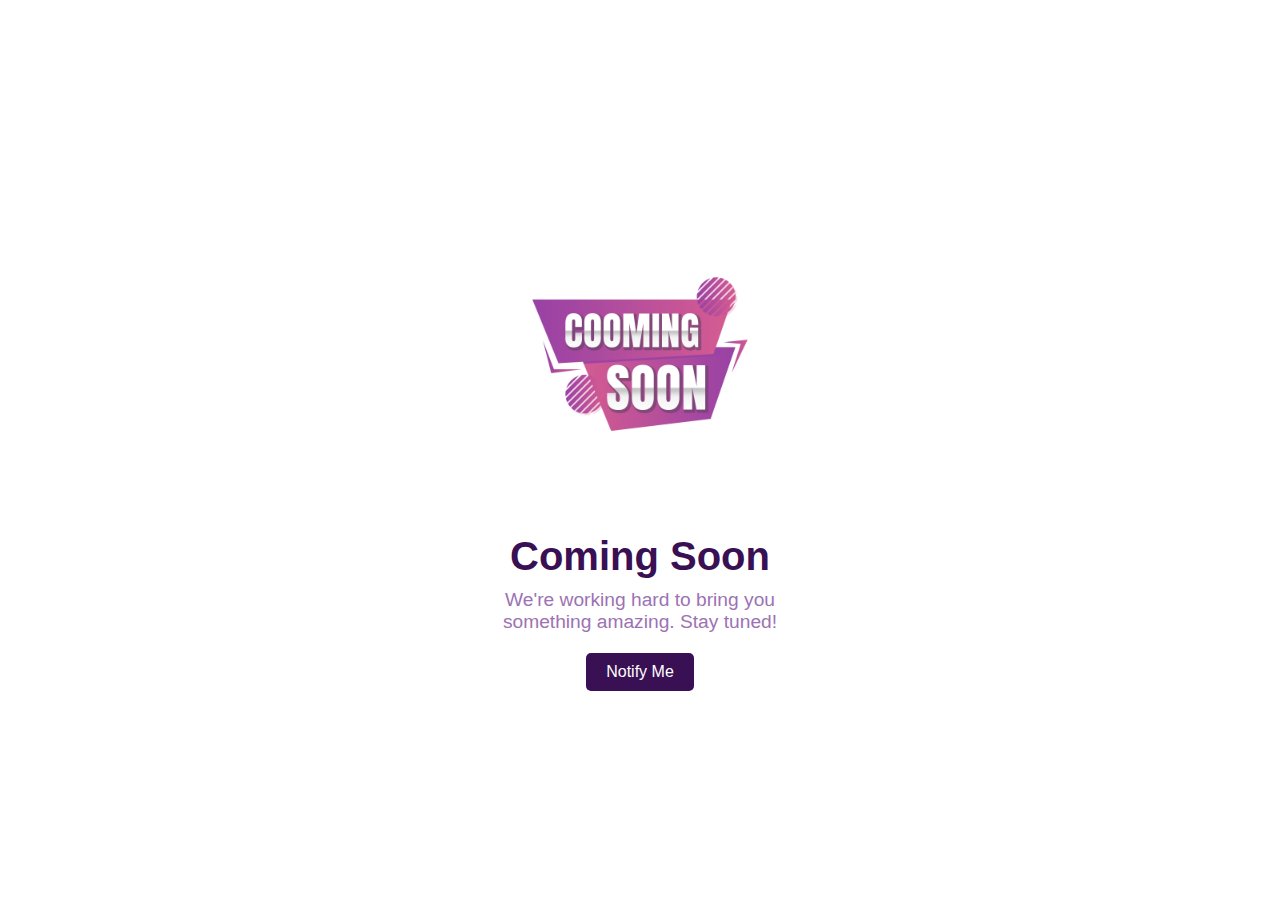
<file: coming.html>
<!DOCTYPE html>
<html lang="en">
<head>
    <meta charset="UTF-8">
    <meta name="viewport" content="width=device-width, initial-scale=1.0">
    <title>Coming Soon</title>
    <style>
        /* Root Colors */
        :root {
            --color: #000;
            --color2: #fff;
            --button: #391053;
            --button1: #5a2675;
            --dark-purple: #391053;
            --purple3: #9d72b3;
            --purple4: #c9a8f1;
        }

        /* Reset and Body Styles */
        * {
            margin: 0;
            padding: 0;
            box-sizing: border-box;
        }
        body {
            font-family: Arial, sans-serif;
            display: flex;
            justify-content: center;
            align-items: center;
            min-height: 100vh;
            background: var(--color2);
            color: var(--color);
            overflow: hidden;
        }

        /* Container */
        .coming-soon {
            text-align: center;
            padding: 20px;
            max-width: 400px;
            width: 100%;
        }

        /* Heading and Subheading */
        .coming-soon h1 {
            font-size: 2.5rem;
            color: var(--dark-purple);
        }

        .coming-soon p {
            font-size: 1.2rem;
            color: var(--purple3);
            margin-top: 10px;
            margin-bottom: 20px;
        }

        /* Button */
        .coming-soon button {
            background: var(--button);
            color: var(--color2);
            border: none;
            padding: 10px 20px;
            font-size: 1rem;
            cursor: pointer;
            border-radius: 5px;
            transition: background 0.3s;
        }

        .coming-soon button:hover {
            background: var(--button1);
        }

        /* Illustration */
        .illustration {
            width: 100%;
            max-width: 300px;
            margin: 0 auto 20px;
            animation: float 3s ease-in-out infinite;
        }

        /* Floating Animation */
        @keyframes float {
            0%, 100% {
                transform: translateY(0);
            }
            50% {
                transform: translateY(-10px);
            }
        }
    </style>
</head>
<body>
    <div class="coming-soon">
        <!-- Illustration -->
        <img src="img/coming .png" alt="Coming Soon Illustration" class="illustration">

        <!-- Title and Message -->
        <h1>Coming Soon</h1>
        <p>We're working hard to bring you something amazing. Stay tuned!</p>

        <!-- Notify Me Button -->
        <button onclick="notifyMe()">Notify Me</button>
    </div>

    <script>
        // JavaScript for Notify Button
        function notifyMe() {
            alert('Thank you! We will notify you when we launch.');
        }
    </script>
</body>
</html>
</file>
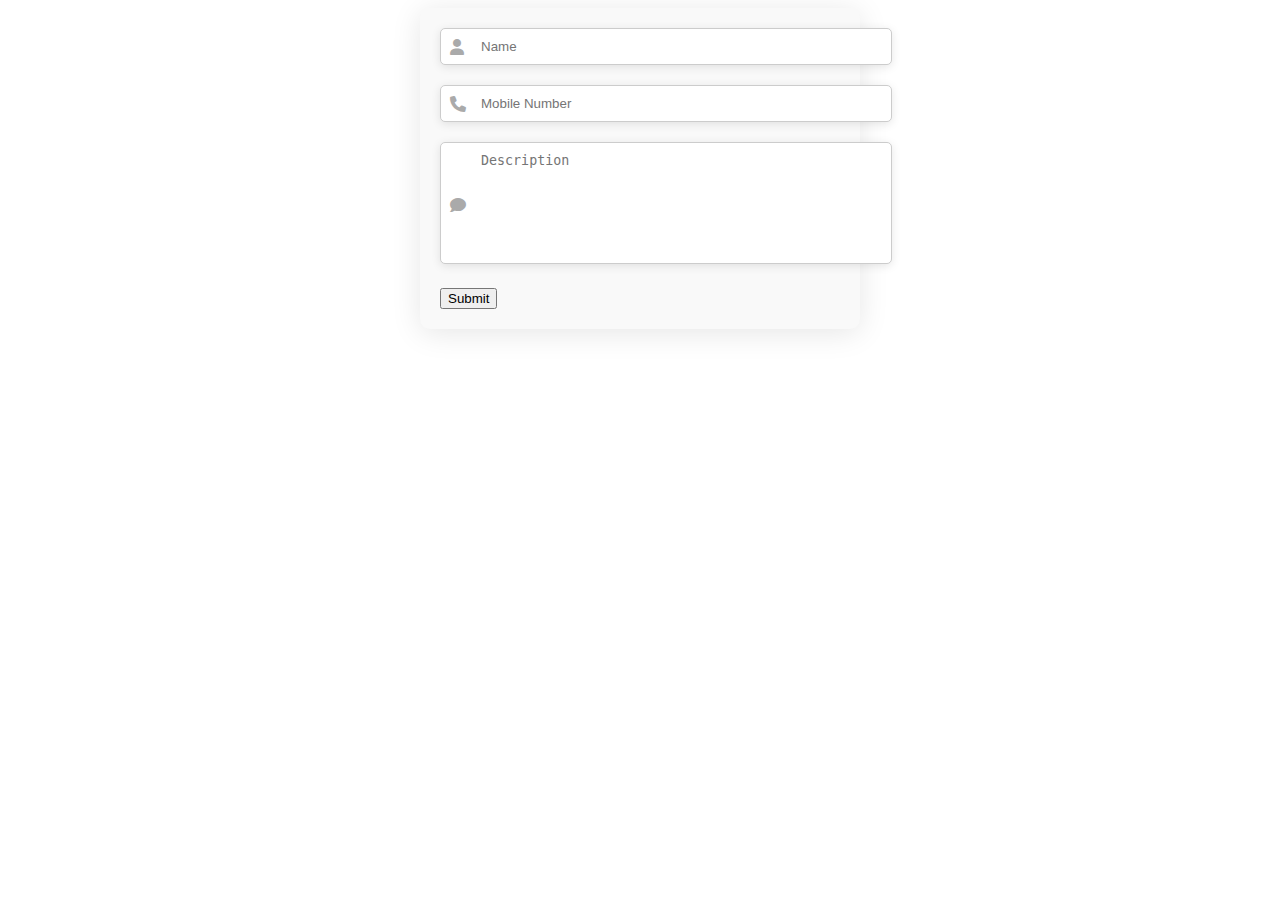
<file: demo.html>
<!DOCTYPE html>
<html lang="en">
<head>
    <meta charset="UTF-8">
    <meta name="viewport" content="width=device-width, initial-scale=1.0">
    <title>Form with Icons</title>
    <link rel="stylesheet" href="https://cdnjs.cloudflare.com/ajax/libs/font-awesome/6.0.0-beta3/css/all.min.css">
    <style>
        .form-container {
            max-width: 400px;
            margin: auto;
            padding: 20px;
            box-shadow: 0 4px 30px rgba(0, 0, 0, 0.1);
            border-radius: 10px;
            background-color: #f9f9f9;
        }

        .input-group {
            position: relative;
            margin-bottom: 20px;
        }

        .input-group input, .input-group textarea {
            width: 100%;
            padding: 10px 10px 10px 40px; /* Padding left for icon space */
            border-radius: 5px;
            border: 1px solid #ccc;
            box-shadow: 0 2px 10px rgba(0, 0, 0, 0.1);
        }

        .input-group textarea {
            resize: none;
            height: 100px;
        }

        .input-group i {
            position: absolute;
            left: 10px;
            top: 50%;
            transform: translateY(-50%);
            color: #aaa;
        }

        .input-group input[type="number"] {
            -moz-appearance: textfield; /* Remove up/down arrows in Firefox */
        }

        .input-group input[type="number"]::-webkit-outer-spin-button,
        .input-group input[type="number"]::-webkit-inner-spin-button {
            -webkit-appearance: none;
            margin: 0; /* Remove up/down arrows in Chrome */
        }
    </style>
</head>
<body>

    <div class="form-container">
        <form>
            <div class="input-group">
                <i class="fas fa-user"></i>
                <input type="text" placeholder="Name" required>
            </div>
            <div class="input-group">
                <i class="fas fa-phone"></i>
                <input type="number" placeholder="Mobile Number" maxlength="10" oninput="this.value = this.value.slice(0, 10);" required>
            </div>
            <div class="input-group">
                <i class="fas fa-comment"></i>
                <textarea placeholder="Description" required></textarea>
            </div>
            <button type="submit">Submit</button>
        </form>
    </div>

</body>
</html>
</file>
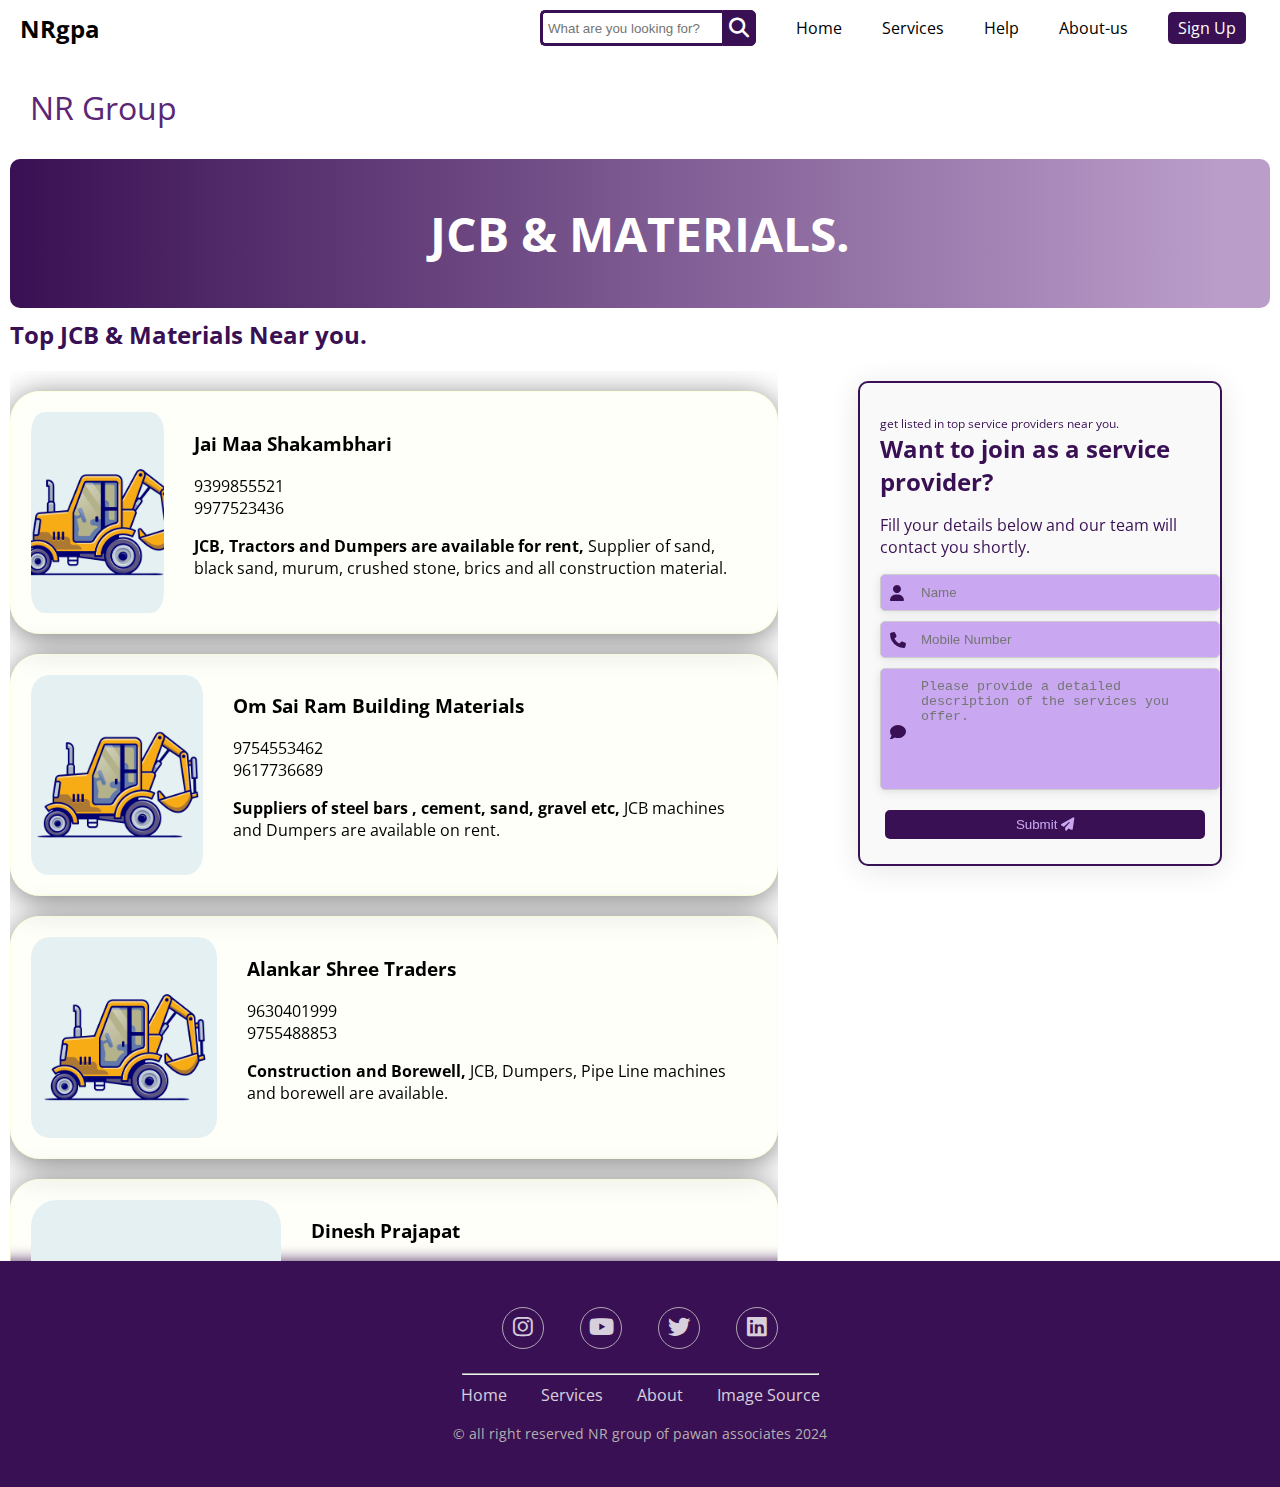
<file: jcbndmaterials.html>
<!DOCTYPE html>
<html lang="en">

<head>
    <meta charset="UTF-8">
    <meta name="viewport" content="width=device-width, initial-scale=1.0">
    <title>Demolition-NR Group of Pawan associates</title>
    <link rel="stylesheet" href="styles.css">
    <link rel="stylesheet" href="jcbndmaterials.css">
    <!-- font awesome -->
    <link rel="stylesheet" href="https://cdnjs.cloudflare.com/ajax/libs/font-awesome/6.6.0/css/all.min.css">

    <!-- Swiper CSS -->
    <link rel="stylesheet" href="https://cdn.jsdelivr.net/npm/swiper/swiper-bundle.min.css">
</head>

<body>
    <div class="header">
        <nav class="navbar">
            <div class="logo">NRgpa</div>
            <div class="nav-links">
                <div class="wrap">
                    <div class="search">
                        <input type="text" class="searchTerm" placeholder="What are you looking for?">
                        <button type="submit" class="searchButton">
                            <i class="fa fa-search icon"></i>
                        </button>
                    </div>
                </div>
                <a href="#">Home</a>
                <a href="#">Services</a>
                <a href="#">Help</a>
                <a href="#">About-us</a>
                <a href="#" class="signup-btn">Sign Up</a>
            </div>
            <div class="menu-icon">
                <span></span>
                <span></span>
                <span></span>
            </div>
        </nav>

        <div class="mob-wrap">
            <div class="search">
                <input type="text" class="searchTerm" placeholder="What are you looking for?">
                <button type="submit" class="searchButton">
                    <i class="fa fa-search icon"></i>
                </button>
            </div>
        </div>

        <div class='console-container'><span id='text'></span>
            <div class='console-underscore' id='console'>&#95;</div>
        </div>
    </div>

    <div class="banner">

        <h1>JCB & Materials.</h1>

    </div>
    <h2 class="near-head">Top JCB & Materials Near you.</h2>
    <div class="main">
        <section class="section">
            <div class="post-card">
                <div class="post-img">
                    <img src="img/25-03.jpg" alt="">
                </div>
                <div class="post-content">
                    <h3><a href="#"> Jai Maa Shakambhari</a></h3>
                    <p><a href="#">9399855521 <br> 9977523436</a></p>
                    <p><a href="#"><strong>JCB, Tractors and Dumpers are available for rent,</strong> Supplier of sand, black sand, murum, crushed stone, brics and all construction material.
                        </a></p>
                    <div class="post-footer">
                        <div class="post-info">
                            <!-- <span class="date">23-08-2024 22:30</span> -->
                        </div>
                    </div>
                </div>
            </div>


            <div class="post-card">
                <div class="post-img">
                    <img src="img/25-03.jpg" alt="">
                </div>
                <div class="post-content">
                    <h3><a href="#"> Om Sai Ram Building Materials</a></h3>
                    <p><a href="#">9754553462 <br> 9617736689</a></p>
                    <p><a href="#"><strong>Suppliers of steel bars , cement, sand, gravel etc,</strong> JCB machines and Dumpers are available on rent.
                        </a></p>
                    <div class="post-footer">
                        <div class="post-info">
                            <!-- <span class="date">23-08-2024 22:30</span> -->
                        </div>
                    </div>
                </div>
            </div>
            <div class="post-card">
                <div class="post-img">
                    <img src="img/25-03.jpg" alt="">
                </div>
                <div class="post-content">
                    <h3><a href="#">Alankar Shree Traders</a></h3>
                    <p><a href="#">9630401999 <br> 9755488853</a></p>
                    <p><a href="#"><strong>Construction and Borewell,</strong> JCB, Dumpers, Pipe Line machines and borewell are available.
                        </a></p>
                    <div class="post-footer">
                        <div class="post-info">
                            <!-- <span class="date">23-08-2024 22:30</span> -->
                        </div>
                    </div>
                </div>
            </div>
            <div class="post-card">
                <div class="post-img">
                    <img src="img/25-03.jpg" alt="">
                </div>
                <div class="post-content">
                    <h3><a href="#"> Dinesh Prajapat</a></h3>
                    <p><a href="#">8225082221 </a></p>
                    <p><a href="#"><strong></strong> JCB machines and  are available on rent.
                        </a></p>
                    <div class="post-footer">
                        <div class="post-info">
                            <!-- <span class="date">23-08-2024 22:30</span> -->
                        </div>
                    </div>
                </div>
            </div>
           
            
        </section>
        <aside class="aside">
            <div class="req-form">
                <div class="form-container">
                    <p class="listed"> get listed in top service providers near you.</p>
                    <h2>
                        Want to join as a service provider?
                    </h2>
                    <p>Fill your details below and our team will contact you shortly.</p>
                    <form>
                        <div class="input-group">
                            <i class="fas fa-user"></i>
                            <input type="text" placeholder="Name" required>
                        </div>
                        <div class="input-group">
                            <i class="fas fa-phone"></i>
                            <input type="number" placeholder="Mobile Number" maxlength="10"
                                oninput="this.value = this.value.slice(0, 10);" required>
                        </div>
                        <div class="input-group">
                            <i class="fas fa-comment"></i>
                            <textarea placeholder="Please provide a detailed description of the services you offer." required ></textarea>
                        </div>
                        <button type="submit" class="form-button">Submit <i class="fa fa-paper-plane"
                                aria-hidden="true"></i></button>
                    </form>
                </div>
            </div>
        </aside>
    </div>
    <!-- footer  -->

    <footer class="footer">
        <div class="social-item">
            <a href=""><i class="fa-brands fa-instagram"></i></a>
            <a href=""><i class="fa-brands fa-youtube"></i></a>
            <a href=""><i class="fa-brands fa-twitter"></i></a>
            <a href=""><i class="fa-brands fa-linkedin"></i></a>
        </div>
        <hr style="width: 355px;">
        <ul class="list">
            <li><a href="">Home</a></li>
            <li><a href="">Services</a></li>
            <li><a href="">About</a></li>
            <li><a href="source.html">Image Source</a></li>
        </ul>
        <p class="copyright"> &copy; all right reserved NR group of pawan associates 2024</p>
    </footer>
    <!-- footer  -->
    <script src="../script.js"></script>
</body>

</html>
</file>
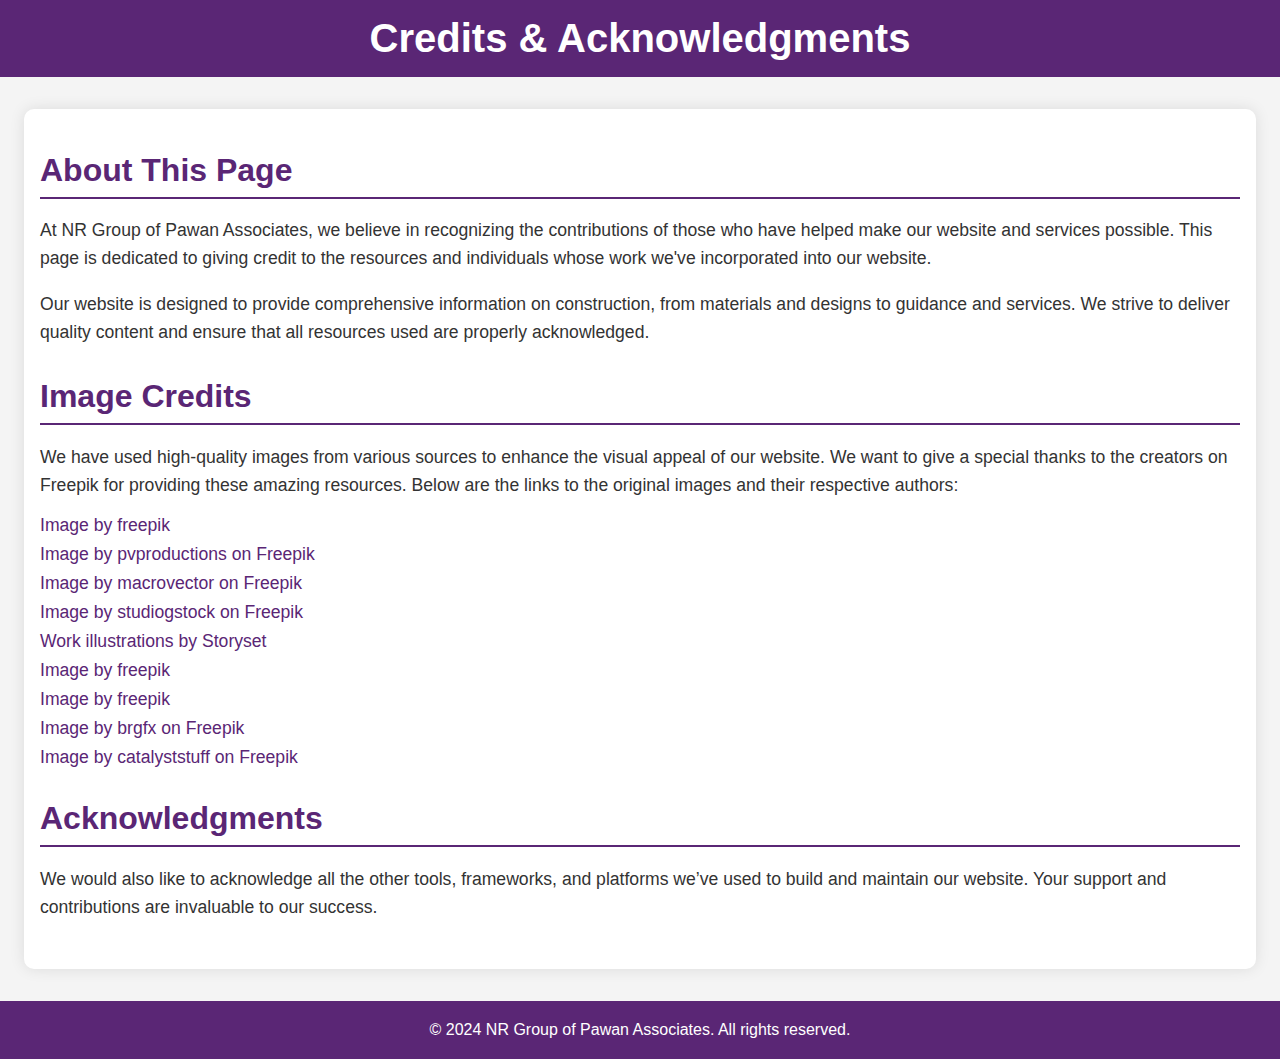
<file: source.html>
<!DOCTYPE html>
<html lang="en">

<head>
    <meta charset="UTF-8">
    <meta name="viewport" content="width=device-width, initial-scale=1.0">
    <title>Credits & Acknowledgments - NR Group of Pawan Associates</title>
    <style>
        /* Base Styles */

        :root {
            --color: #000;
            --color2: #fff;
            --button: #5a2675;
        }

        body {
            font-family: 'Arial', sans-serif;
            background-color: #f4f4f4;
            color: #333;
            margin: 0;
            padding: 0;
        }

        header {
            background-color: var(--button);
            color: var(--color2);
            padding: 1rem;
            text-align: center;
        }

        header h1 {
            margin: 0;
            font-size: 2.5rem;
        }

        main {
            max-width: 1200px;
            margin: 2rem auto;
            padding: 1rem;
            background-color: var(--color2);
            border-radius: 10px;
            box-shadow: 0 0 15px rgba(0, 0, 0, 0.1);
        }

        section {
            margin-bottom: 2rem;
        }

        section h2 {
            font-size: 2rem;
            color: var(--button);
            margin-bottom: 1rem;
            border-bottom: 2px solid var(--button);
            padding-bottom: 0.5rem;
        }

        p {
            font-size: 1.1rem;
            line-height: 1.6;
            margin-bottom: 1rem;
        }

        ul {
            list-style-type: none;
            padding: 0;
        }

        ul li {
            font-size: 1.1rem;
            margin-bottom: 0.5rem;
        }

        ul li a {
            color: var(--button);
            text-decoration: none;
            transition: color 0.3s ease;
        }

        ul li a:hover {
            color: var(--button);
            text-decoration: underline;
        }

        footer {
            background-color: var(--button);
            color: var(--color2);
            text-align: center;
            padding: 1rem;
            margin-top: 2rem;
        }

        footer p {
            margin: 0;
            font-size: 1rem;
        }

        @media (max-width: 768px) {
            header h1 {
                font-size: 2rem;
            }

            main {
                margin: 1rem;
                padding: 1rem;
            }

            section h2 {
                font-size: 1.5rem;
            }
        }
    </style>
</head>

<body>
    <header>
        <h1>Credits & Acknowledgments</h1>
    </header>

    <main>
        <section class="intro">
            <h2>About This Page</h2>
            <p>
                At NR Group of Pawan Associates, we believe in recognizing the contributions of those who have helped
                make our website and services possible. This page is dedicated to giving credit to the resources and
                individuals whose work we've incorporated into our website.
            </p>
            <p>
                Our website is designed to provide comprehensive information on construction, from materials and designs
                to guidance and services. We strive to deliver quality content and ensure that all resources used are
                properly acknowledged.
            </p>
        </section>

        <section class="credits">
            <h2>Image Credits</h2>
            <p>
                We have used high-quality images from various sources to enhance the visual appeal of our website. We
                want to give a special thanks to the creators on Freepik for providing these amazing resources. Below
                are the links to the original images and their respective authors:
            </p>
            <ul>
                <li>
                    <a
                        href="https://www.freepik.com/free-ai-image/view-male-engineer-work-engineers-day-celebration_236279148.htm#fromView=search&page=1&position=8&uuid=9cbd55af-9a67-49d7-9454-78fe93439ed4">Image
                        by freepik</a>
                </li>
                <li>
                    <a
                        href="https://www.freepik.com/free-photo/male-electrician-works-switchboard-with-electrical-connecting-cable_20247151.htm#fromView=search&page=1&position=27&uuid=24d04fa3-f96a-4ec2-81e1-1d87a34be95d">Image
                        by pvproductions on Freepik</a>
                </li>
                <li>
                    <a
                        href="https://www.freepik.com/free-vector/house-building-concept-with-retro-style-construction-machinery-cartoon_2874964.htm#fromView=search&page=2&position=39&uuid=0b2af223-5ae8-432b-bd4c-fee68731db0d">Image
                        by macrovector on Freepik</a>
                </li>
                <li>
                    <a
                        href="https://www.freepik.com/free-vector/architecture-project-design_4813911.htm#fromView=search&page=1&position=20&uuid=eeeff6e7-ce99-403d-b595-b5af598345f8">Image
                        by studiogstock on Freepik</a>
                </li>
                <li>
                    <a href="https://storyset.com/work">Work illustrations by Storyset</a>
                </li>
                <li>
                    <a
                        href="https://www.freepik.com/free-ai-image/sofa-living-room-decorated-with-brazilian-folklore-design_65708505.htm#fromView=search&page=1&position=8&uuid=fa1832b6-8667-4058-bfc2-fc86cbcc65bf">Image
                        by freepik</a>
                </li>
                <li>
                    <a
                        href="https://www.freepik.com/free-photo/interior-design-with-armchair-potted-plant_27502951.htm#fromView=search&page=1&position=0&uuid=9779ca5e-57b5-40e0-a5e4-8175cfc3a2b4">Image
                        by freepik</a>
                </li>
                <li>
                    <a
                        href="https://www.freepik.com/free-vector/tractor-other-vehicles-used-construction-site_9456546.htm#fromView=search&page=1&position=4&uuid=2418f6fa-3803-4b1e-8ccc-679de89a772b">Image by brgfx on Freepik</a>
                </li>
                <li>
                    <a href="https://www.freepik.com/free-vector/tractor-vehicle-cartoon-building-transportation-isolated_11862988.htm#fromView=search&page=1&position=17&uuid=2418f6fa-3803-4b1e-8ccc-679de89a772b">Image by catalyststuff on Freepik</a>
                </li>
            </ul>
        </section>

        <section class="acknowledgments">
            <h2>Acknowledgments</h2>
            <p>
                We would also like to acknowledge all the other tools, frameworks, and platforms we’ve used to build and
                maintain our website. Your support and contributions are invaluable to our success.
            </p>
            <!-- Add more acknowledgments as necessary -->
        </section>
    </main>

    <footer>
        <p>&copy; 2024 NR Group of Pawan Associates. All rights reserved.</p>
    </footer>
</body>

</html>
</file>
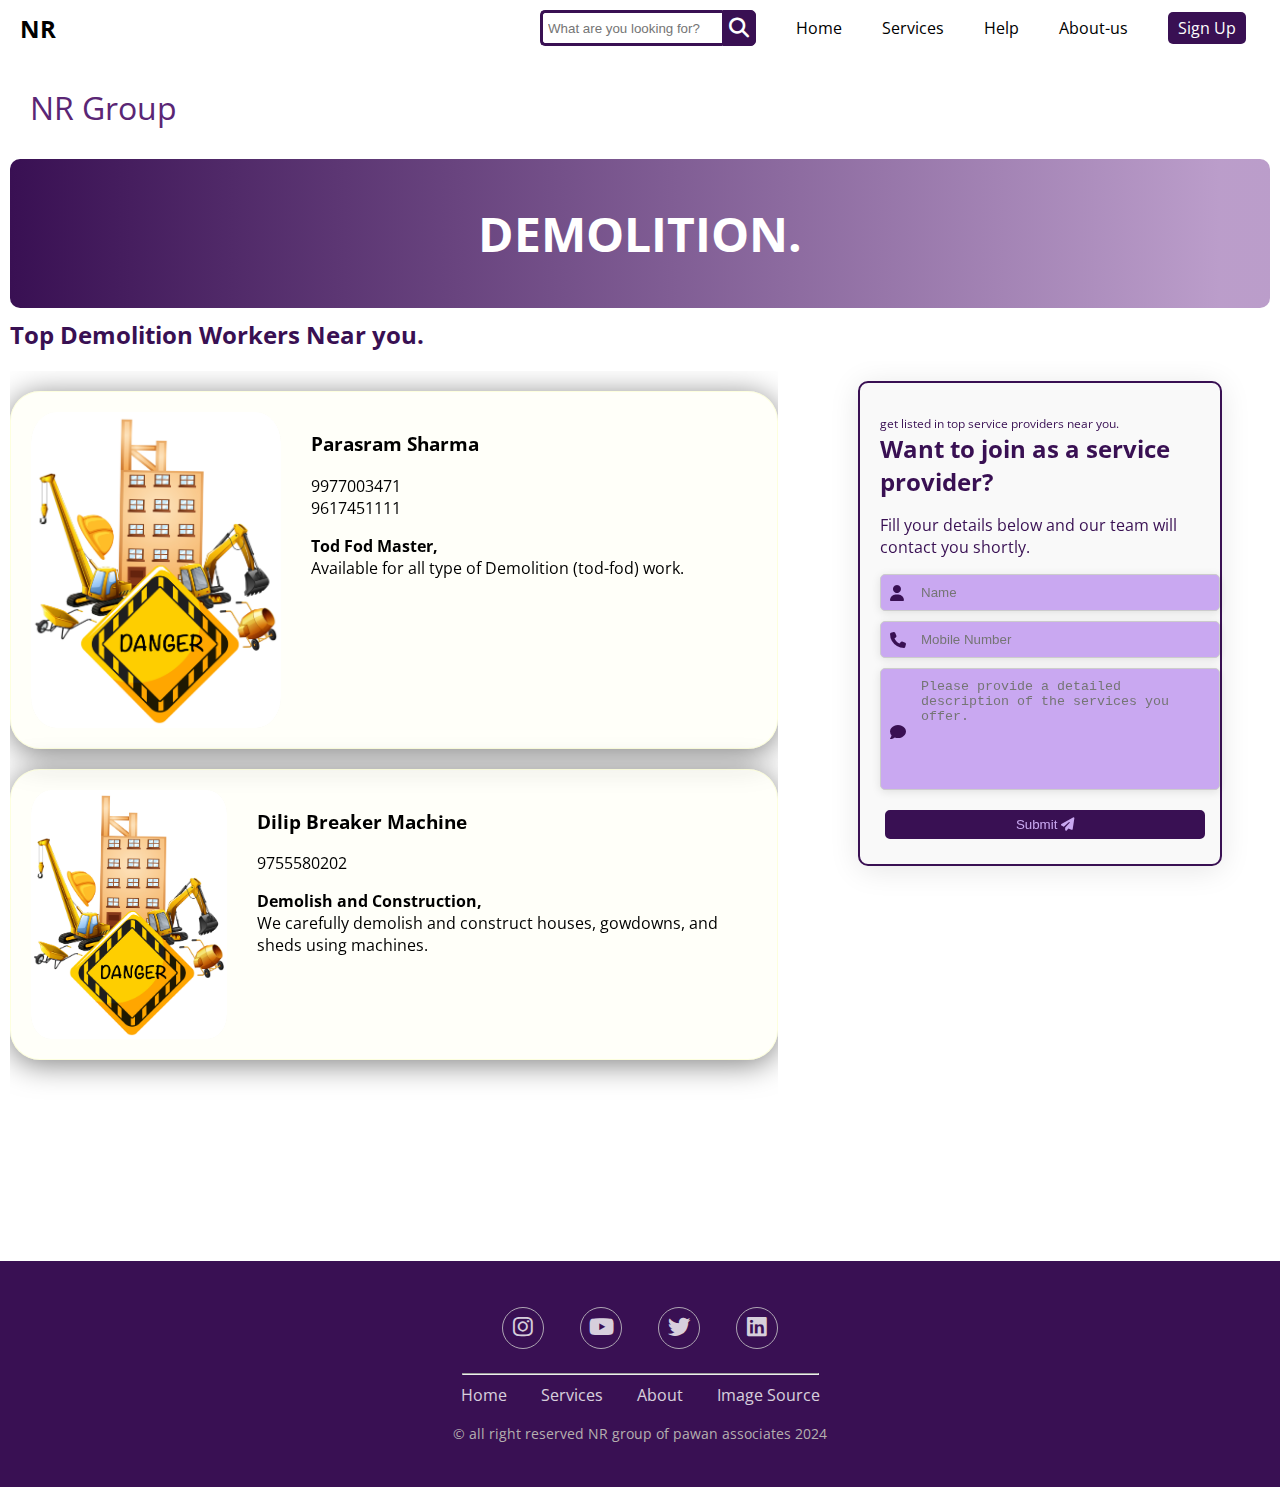
<file: categories/demolition.html>
<!DOCTYPE html>
<html lang="en">

<head>
    <meta charset="UTF-8">
    <meta name="viewport" content="width=device-width, initial-scale=1.0">
    <title>Demolition-NR Group of Pawan associates</title>
    <link rel="stylesheet" href="../styles.css">
    <link rel="stylesheet" href="../jcbndmaterials.css">
    <!-- font awesome -->
    <link rel="stylesheet" href="https://cdnjs.cloudflare.com/ajax/libs/font-awesome/6.6.0/css/all.min.css">

    <!-- Swiper CSS -->
    <link rel="stylesheet" href="https://cdn.jsdelivr.net/npm/swiper/swiper-bundle.min.css">
</head>

<body>
    <div class="header">
        <nav class="navbar">
            <div class="logo">NR</div>
            <div class="nav-links">
                <div class="wrap">
                    <div class="search">
                        <input type="text" class="searchTerm" placeholder="What are you looking for?">
                        <button type="submit" class="searchButton">
                            <i class="fa fa-search icon"></i>
                        </button>
                    </div>
                </div>
                <a href="../index.html">Home</a>
                <a href="#">Services</a>
                <a href="#">Help</a>
                <a href="#">About-us</a>
                <a href="#" class="signup-btn">Sign Up</a>
            </div>
            <div class="menu-icon">
                <span></span>
                <span></span>
                <span></span>
            </div>
        </nav>

        <div class="mob-wrap">
            <div class="search">
                <input type="text" class="searchTerm" placeholder="What are you looking for?">
                <button type="submit" class="searchButton">
                    <i class="fa fa-search icon"></i>
                </button>
            </div>
        </div>

        <div class='console-container'><span id='text'></span>
            <div class='console-underscore' id='console'>&#95;</div>
        </div>
    </div>

    <div class="banner">

        <h1>Demolition.</h1>

    </div>
    <h2 class="near-head">Top Demolition Workers Near you.</h2>
    <div class="main">
        <section class="section">
            <div class="post-card">
                <div class="post-img">
                    <img src="../img/demolition and cons.jpg" alt="">
                </div>
                <div class="post-content">
                    <h3><a href="#"> Parasram Sharma</a></h3>
                    <p><a href="#">9977003471 <br> 9617451111</a></p>
                    <p><a href="#"><strong>Tod Fod Master,</strong><br> Available for all type of Demolition (tod-fod) work.
                        </a></p>
                    <div class="post-footer">
                        <div class="post-info">
                            <!-- <span class="date">23-08-2024 22:30</span> -->
                        </div>
                    </div>
                </div>
            </div>


            <div class="post-card">
                <div class="post-img">
                    <img src="../img/demolition and cons.jpg" alt="">
                </div>
                <div class="post-content">
                    <h3><a href="#"> Dilip Breaker Machine</a></h3>
                    <p><a href="#">9755580202 </a></p>
                    <p><a href="#"><strong>Demolish and Construction, <br></strong> We carefully demolish and construct houses, gowdowns, and sheds using machines.
                        </a></p>
                    <div class="post-footer">
                        <div class="post-info">
                            <!-- <span class="date">23-08-2024 22:30</span> -->
                        </div>
                    </div>
                </div>
            </div>
       
            
           
            
        </section>
        <aside class="aside">
            <div class="req-form">
                <div class="form-container">
                    <p class="listed"> get listed in top service providers near you.</p>
                    <h2>
                        Want to join as a service provider?
                    </h2>
                    <p>Fill your details below and our team will contact you shortly.</p>
                    <form>
                        <div class="input-group">
                            <i class="fas fa-user"></i>
                            <input type="text" placeholder="Name" required>
                        </div>
                        <div class="input-group">
                            <i class="fas fa-phone"></i>
                            <input type="number" placeholder="Mobile Number" maxlength="10"
                                oninput="this.value = this.value.slice(0, 10);" required>
                        </div>
                        <div class="input-group">
                            <i class="fas fa-comment"></i>
                            <textarea placeholder="Please provide a detailed description of the services you offer." required ></textarea>
                        </div>
                        <button type="submit" class="form-button">Submit <i class="fa fa-paper-plane"
                                aria-hidden="true"></i></button>
                    </form>
                </div>
            </div>
        </aside>
    </div>
    <!-- footer  -->

    <footer class="footer">
        <div class="social-item">
            <a href=""><i class="fa-brands fa-instagram"></i></a>
            <a href=""><i class="fa-brands fa-youtube"></i></a>
            <a href=""><i class="fa-brands fa-twitter"></i></a>
            <a href=""><i class="fa-brands fa-linkedin"></i></a>
        </div>
        <hr style="width: 355px;">
        <ul class="list">
            <li><a href="../index.html">Home</a></li>
            <li><a href="">Services</a></li>
            <li><a href="">About</a></li>
            <li><a href="source.html">Image Source</a></li>
        </ul>
        <p class="copyright"> &copy; all right reserved NR group of pawan associates 2024</p>
    </footer>
    <!-- footer  -->
    <script src="../script.js"></script>
</body>

</html>
</file>
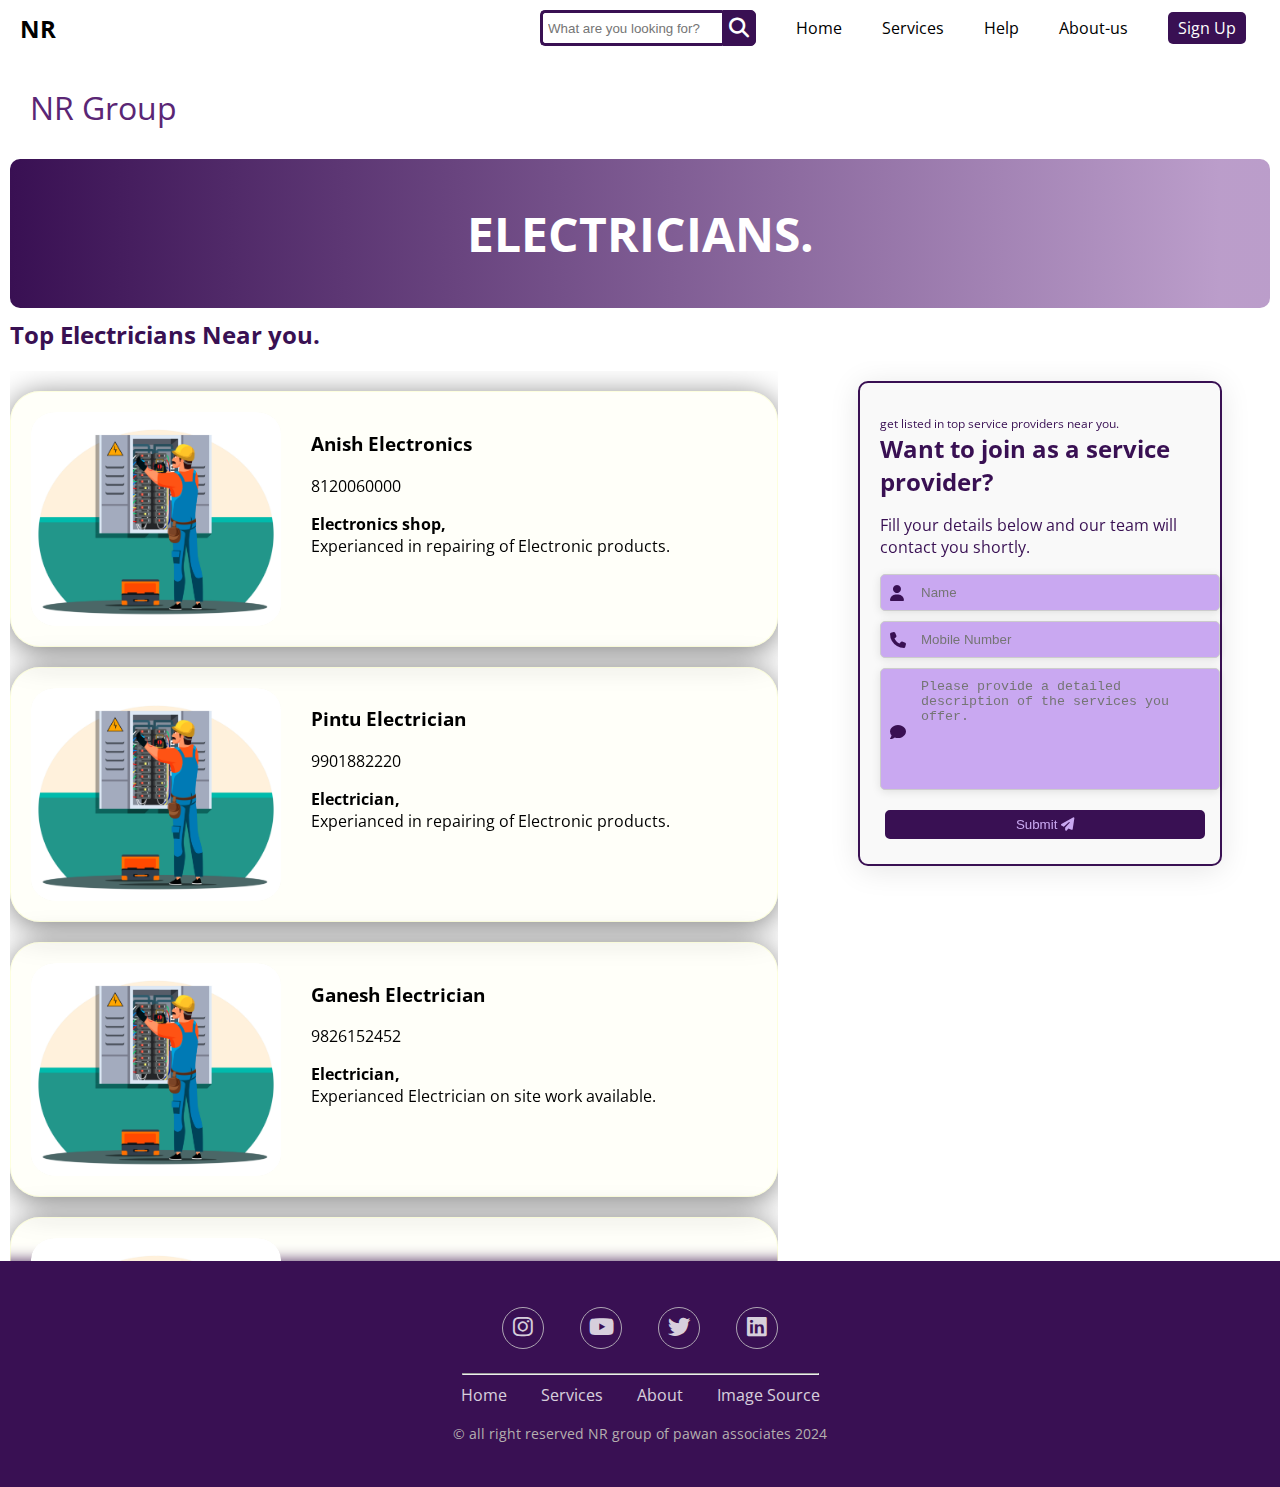
<file: categories/electrician.html>
<!DOCTYPE html>
<html lang="en">

<head>
    <meta charset="UTF-8">
    <meta name="viewport" content="width=device-width, initial-scale=1.0">
    <title>Demolition-NR Group of Pawan associates</title>
    <link rel="stylesheet" href="../styles.css">
    <link rel="stylesheet" href="../jcbndmaterials.css">
    <!-- font awesome -->
    <link rel="stylesheet" href="https://cdnjs.cloudflare.com/ajax/libs/font-awesome/6.6.0/css/all.min.css">

    <!-- Swiper CSS -->
    <link rel="stylesheet" href="https://cdn.jsdelivr.net/npm/swiper/swiper-bundle.min.css">
</head>

<body>
    <div class="header">
        <nav class="navbar">
            <div class="logo">NR</div>
            <div class="nav-links">
                <div class="wrap">
                    <div class="search">
                        <input type="text" class="searchTerm" placeholder="What are you looking for?">
                        <button type="submit" class="searchButton">
                            <i class="fa fa-search icon"></i>
                        </button>
                    </div>
                </div>
                <a href="../index.html">Home</a>
                <a href="#">Services</a>
                <a href="#">Help</a>
                <a href="#">About-us</a>
                <a href="#" class="signup-btn">Sign Up</a>
            </div>
            <div class="menu-icon">
                <span></span>
                <span></span>
                <span></span>
            </div>
        </nav>

        <div class="mob-wrap">
            <div class="search">
                <input type="text" class="searchTerm" placeholder="What are you looking for?">
                <button type="submit" class="searchButton">
                    <i class="fa fa-search icon"></i>
                </button>
            </div>
        </div>

        <div class='console-container'><span id='text'></span>
            <div class='console-underscore' id='console'>&#95;</div>
        </div>
    </div>

    <div class="banner">

        <h1>Electricians.</h1>

    </div>
    <h2 class="near-head">Top Electricians Near you.</h2>
    <div class="main">
        <section class="section">
            <div class="post-card">
                <div class="post-img">
                    <img src="../img/electrician_03.jpg" alt="">
                </div>
                <div class="post-content">
                    <h3><a href="#"> Anish Electronics</a></h3>
                    <p><a href="#">8120060000 </a></p>
                    <p><a href="#"><strong>Electronics shop,</strong><br> Experianced in repairing of Electronic products.
                        </a></p>
                    <div class="post-footer">
                        <div class="post-info">
                            <!-- <span class="date">23-08-2024 22:30</span> -->
                        </div>
                    </div>
                </div>
            </div>


           
            <div class="post-card">
                <div class="post-img">
                    <img src="../img/electrician_03.jpg" alt="">
                </div>
                <div class="post-content">
                    <h3><a href="#"> Pintu Electrician</a></h3>
                    <p><a href="#">9901882220 </a></p>
                    <p><a href="#"><strong>Electrician,</strong><br> Experianced in repairing of Electronic products.
                        </a></p>
                    <div class="post-footer">
                        <div class="post-info">
                            <!-- <span class="date">23-08-2024 22:30</span> -->
                        </div>
                    </div>
                </div>
            </div>


           
            <div class="post-card">
                <div class="post-img">
                    <img src="../img/electrician_03.jpg" alt="">
                </div>
                <div class="post-content">
                    <h3><a href="#"> Ganesh Electrician</a></h3>
                    <p><a href="#">9826152452 </a></p>
                    <p><a href="#"><strong>Electrician,</strong><br> Experianced Electrician on site work available.
                        </a></p>
                    <div class="post-footer">
                        <div class="post-info">
                            <!-- <span class="date">23-08-2024 22:30</span> -->
                        </div>
                    </div>
                </div>
            </div>


           
            <div class="post-card">
                <div class="post-img">
                    <img src="../img/electrician_03.jpg" alt="">
                </div>
                <div class="post-content">
                    <h3><a href="#"> Padiyar Electritions</a></h3>
                    <p><a href="#">9827839444 </a></p>
                    <p><a href="#"><strong>Electronics shop,</strong><br> Experianced in repairing of Electronic products.
                        </a></p>
                    <div class="post-footer">
                        <div class="post-info">
                            <!-- <span class="date">23-08-2024 22:30</span> -->
                        </div>
                    </div>
                </div>
            </div>


           
            <div class="post-card">
                <div class="post-img">
                    <img src="../img/electrician_03.jpg" alt="">
                </div>
                <div class="post-content">
                    <h3><a href="#"> Sanjay Electrics</a></h3>
                    <p><a href="#">9685330709</a></p>
                    <p><a href="#"><strong>Electrician,</strong><br> Experianced in repairing of Electronic products.
                        </a></p>
                    <div class="post-footer">
                        <div class="post-info">
                            <!-- <span class="date">23-08-2024 22:30</span> -->
                        </div>
                    </div>
                </div>
            </div>


           
            <div class="post-card">
                <div class="post-img">
                    <img src="../img/electrician_03.jpg" alt="">
                </div>
                <div class="post-content">
                    <h3><a href="#"> Sujeet Electrician</a></h3>
                    <p><a href="#">9907676181 </a></p>
                    <p><a href="#"><strong>Electrician,</strong><br> Experianced in repairing of Electronic products.
                        </a></p>
                    <div class="post-footer">
                        <div class="post-info">
                            <!-- <span class="date">23-08-2024 22:30</span> -->
                        </div>
                    </div>
                </div>
            </div>


           
       
            
           
            
        </section>
        <aside class="aside">
            <div class="req-form">
                <div class="form-container">
                    <p class="listed"> get listed in top service providers near you.</p>
                    <h2>
                        Want to join as a service provider?
                    </h2>
                    <p>Fill your details below and our team will contact you shortly.</p>
                    <form>
                        <div class="input-group">
                            <i class="fas fa-user"></i>
                            <input type="text" placeholder="Name" required>
                        </div>
                        <div class="input-group">
                            <i class="fas fa-phone"></i>
                            <input type="number" placeholder="Mobile Number" maxlength="10"
                                oninput="this.value = this.value.slice(0, 10);" required>
                        </div>
                        <div class="input-group">
                            <i class="fas fa-comment"></i>
                            <textarea placeholder="Please provide a detailed description of the services you offer." required ></textarea>
                        </div>
                        <button type="submit" class="form-button">Submit <i class="fa fa-paper-plane"
                                aria-hidden="true"></i></button>
                    </form>
                </div>
            </div>
        </aside>
    </div>
    <!-- footer  -->

    <footer class="footer">
        <div class="social-item">
            <a href=""><i class="fa-brands fa-instagram"></i></a>
            <a href=""><i class="fa-brands fa-youtube"></i></a>
            <a href=""><i class="fa-brands fa-twitter"></i></a>
            <a href=""><i class="fa-brands fa-linkedin"></i></a>
        </div>
        <hr style="width: 355px;">
        <ul class="list">
            <li><a href="../index.html">Home</a></li>
            <li><a href="">Services</a></li>
            <li><a href="">About</a></li>
            <li><a href="source.html">Image Source</a></li>
        </ul>
        <p class="copyright"> &copy; all right reserved NR group of pawan associates 2024</p>
    </footer>
    <!-- footer  -->
    <script src="../script.js"></script>
</body>

</html>
</file>
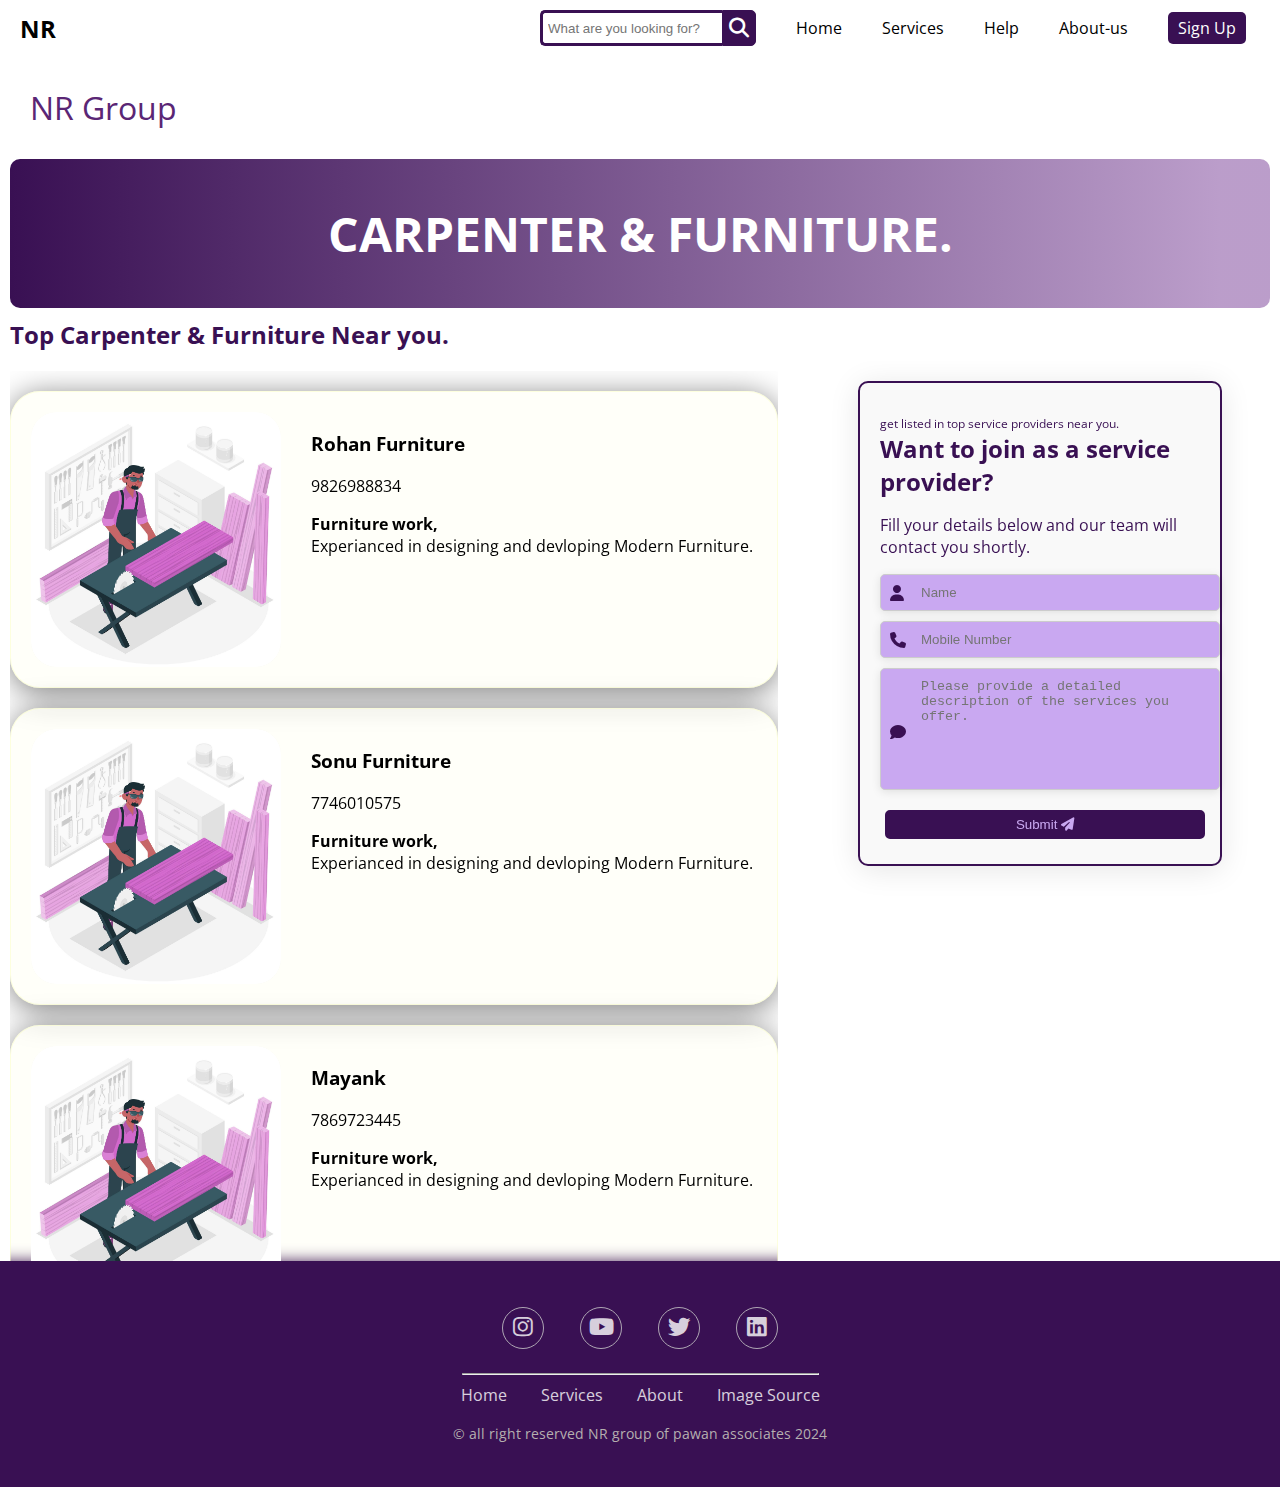
<file: categories/furniture.html>
<!DOCTYPE html>
<html lang="en">

<head>
    <meta charset="UTF-8">
    <meta name="viewport" content="width=device-width, initial-scale=1.0">
    <title>Demolition-NR Group of Pawan associates</title>
    <link rel="stylesheet" href="../styles.css">
    <link rel="stylesheet" href="../jcbndmaterials.css">
    <!-- font awesome -->
    <link rel="stylesheet" href="https://cdnjs.cloudflare.com/ajax/libs/font-awesome/6.6.0/css/all.min.css">

    <!-- Swiper CSS -->
    <link rel="stylesheet" href="https://cdn.jsdelivr.net/npm/swiper/swiper-bundle.min.css">
</head>

<body>
    <div class="header">
        <nav class="navbar">
            <div class="logo">NR</div>
            <div class="nav-links">
                <div class="wrap">
                    <div class="search">
                        <input type="text" class="searchTerm" placeholder="What are you looking for?">
                        <button type="submit" class="searchButton">
                            <i class="fa fa-search icon"></i>
                        </button>
                    </div>
                </div>
                <a href="../index.html">Home</a>
                <a href="#">Services</a>
                <a href="#">Help</a>
                <a href="#">About-us</a>
                <a href="#" class="signup-btn">Sign Up</a>
            </div>
            <div class="menu-icon">
                <span></span>
                <span></span>
                <span></span>
            </div>
        </nav>

        <div class="mob-wrap">
            <div class="search">
                <input type="text" class="searchTerm" placeholder="What are you looking for?">
                <button type="submit" class="searchButton">
                    <i class="fa fa-search icon"></i>
                </button>
            </div>
        </div>

        <div class='console-container'><span id='text'></span>
            <div class='console-underscore' id='console'>&#95;</div>
        </div>
    </div>

    <div class="banner">

        <h1>Carpenter & Furniture.</h1>

    </div>
    <h2 class="near-head">Top Carpenter & Furniture Near you.</h2>
    <div class="main">
        <section class="section">
            <div class="post-card">
                <div class="post-img">
                    <img src="../img/furniture.jpg" alt="">
                </div>
                <div class="post-content">
                    <h3><a href="#">Rohan Furniture</a></h3>
                    <p><a href="#">9826988834 </a></p>
                    <p><a href="#"><strong>Furniture work,</strong><br> Experianced in designing and devloping Modern Furniture.
                        </a></p>
                    <div class="post-footer">
                        <div class="post-info">
                            <!-- <span class="date">23-08-2024 22:30</span> -->
                        </div>
                    </div>
                </div>
            </div>


           
            <div class="post-card">
                <div class="post-img">
                    <img src="../img/furniture.jpg" alt="">
                </div>
                <div class="post-content">
                    <h3><a href="#">Sonu Furniture</a></h3>
                    <p><a href="#">7746010575 </a></p>
                    <p><a href="#"><strong>Furniture work,</strong><br> Experianced in designing and devloping Modern Furniture.
                        </a></p>
                    <div class="post-footer">
                        <div class="post-info">
                            <!-- <span class="date">23-08-2024 22:30</span> -->
                        </div>
                    </div>
                </div>
            </div>


           
            <div class="post-card">
                <div class="post-img">
                    <img src="../img/furniture.jpg" alt="">
                </div>
                <div class="post-content">
                    <h3><a href="#">Mayank</a></h3>
                    <p><a href="#">7869723445 </a></p>
                    <p><a href="#"><strong>Furniture work,</strong><br> Experianced in designing and devloping Modern Furniture.
                        </a></p>
                    <div class="post-footer">
                        <div class="post-info">
                            <!-- <span class="date">23-08-2024 22:30</span> -->
                        </div>
                    </div>
                </div>
            </div>


           
            <div class="post-card">
                <div class="post-img">
                    <img src="../img/furniture.jpg" alt="">
                </div>
                <div class="post-content">
                    <h3><a href="#">Naveen Maru</a></h3>
                    <p><a href="#">8109429004 </a></p>
                    <p><a href="#"><strong>Carpanter,</strong><br> Experianced in designing and devloping Modern Furniture.
                        </a></p>
                    <div class="post-footer">
                        <div class="post-info">
                            <!-- <span class="date">23-08-2024 22:30</span> -->
                        </div>
                    </div>
                </div>
            </div>


           
           

           
       
            
           
            
        </section>
        <aside class="aside">
            <div class="req-form">
                <div class="form-container">
                    <p class="listed"> get listed in top service providers near you.</p>
                    <h2>
                        Want to join as a service provider?
                    </h2>
                    <p>Fill your details below and our team will contact you shortly.</p>
                    <form>
                        <div class="input-group">
                            <i class="fas fa-user"></i>
                            <input type="text" placeholder="Name" required>
                        </div>
                        <div class="input-group">
                            <i class="fas fa-phone"></i>
                            <input type="number" placeholder="Mobile Number" maxlength="10"
                                oninput="this.value = this.value.slice(0, 10);" required>
                        </div>
                        <div class="input-group">
                            <i class="fas fa-comment"></i>
                            <textarea placeholder="Please provide a detailed description of the services you offer." required ></textarea>
                        </div>
                        <button type="submit" class="form-button">Submit <i class="fa fa-paper-plane"
                                aria-hidden="true"></i></button>
                    </form>
                </div>
            </div>
        </aside>
    </div>
    <!-- footer  -->

    <footer class="footer">
        <div class="social-item">
            <a href=""><i class="fa-brands fa-instagram"></i></a>
            <a href=""><i class="fa-brands fa-youtube"></i></a>
            <a href=""><i class="fa-brands fa-twitter"></i></a>
            <a href=""><i class="fa-brands fa-linkedin"></i></a>
        </div>
        <hr style="width: 355px;">
        <ul class="list">
            <li><a href="../index.html">Home</a></li>
            <li><a href="">Services</a></li>
            <li><a href="">About</a></li>
            <li><a href="source.html">Image Source</a></li>
        </ul>
        <p class="copyright"> &copy; all right reserved NR group of pawan associates 2024</p>
    </footer>
    <!-- footer  -->
    <script src="../script.js"></script>
</body>

</html>
</file>
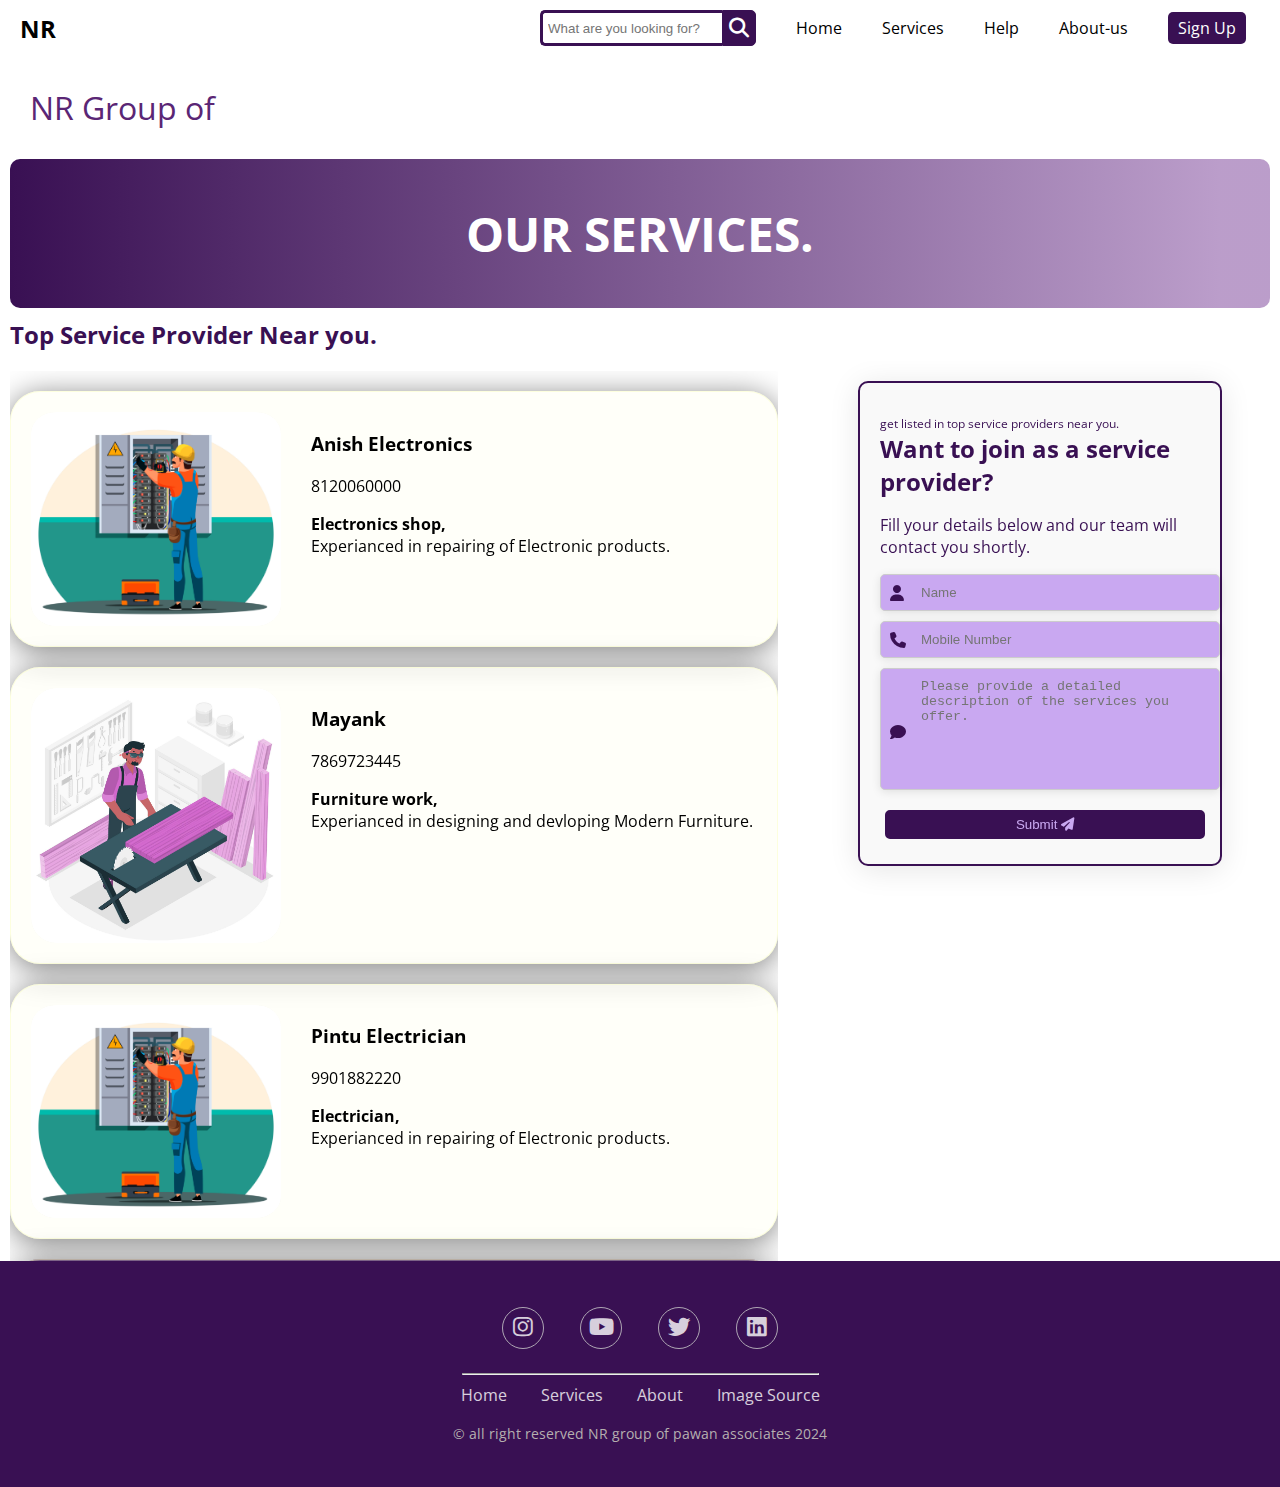
<file: categories/services.html>
<!DOCTYPE html>
<html lang="en">

<head>
    <meta charset="UTF-8">
    <meta name="viewport" content="width=device-width, initial-scale=1.0">
    <title>Demolition-NR Group of Pawan associates</title>
    <link rel="stylesheet" href="../styles.css">
    <link rel="stylesheet" href="../jcbndmaterials.css">
    <!-- font awesome -->
    <link rel="stylesheet" href="https://cdnjs.cloudflare.com/ajax/libs/font-awesome/6.6.0/css/all.min.css">

    <!-- Swiper CSS -->
    <link rel="stylesheet" href="https://cdn.jsdelivr.net/npm/swiper/swiper-bundle.min.css">
</head>

<body>
    <div class="header">
        <nav class="navbar">
            <div class="logo">NR</div>
            <div class="nav-links">
                <div class="wrap">
                    <div class="search">
                        <input type="text" class="searchTerm" placeholder="What are you looking for?">
                        <button type="submit" class="searchButton">
                            <i class="fa fa-search icon"></i>
                        </button>
                    </div>
                </div>
                <a href="../index.html">Home</a>
                <a href="">Services</a>
                <a href="#">Help</a>
                <a href="#">About-us</a>
                <a href="#" class="signup-btn">Sign Up</a>
            </div>
            <div class="menu-icon">
                <span></span>
                <span></span>
                <span></span>
            </div>
        </nav>

        <div class="mob-wrap">
            <div class="search">
                <input type="text" class="searchTerm" placeholder="What are you looking for?">
                <button type="submit" class="searchButton">
                    <i class="fa fa-search icon"></i>
                </button>
            </div>
        </div>

        <div class='console-container'><span id='text'></span>
            <div class='console-underscore' id='console'>&#95;</div>
        </div>
    </div>

    <div class="banner">

        <h1>Our Services.</h1>

    </div>
    <h2 class="near-head">Top Service Provider  Near you.</h2>
    <div class="main">
        <section class="section">
            <div class="post-card">
                <div class="post-img">
                    <img src="../img/electrician_03.jpg" alt="">
                </div>
                <div class="post-content">
                    <h3><a href="#"> Anish Electronics</a></h3>
                    <p><a href="#">8120060000 </a></p>
                    <p><a href="#"><strong>Electronics shop,</strong><br> Experianced in repairing of Electronic
                            products.
                        </a></p>
                    <div class="post-footer">
                        <div class="post-info">
                            <!-- <span class="date">23-08-2024 22:30</span> -->
                        </div>
                    </div>
                </div>
            </div>


            <div class="post-card">
                <div class="post-img">
                    <img src="../img/furniture.jpg" alt="">
                </div>
                <div class="post-content">
                    <h3><a href="#">Mayank</a></h3>
                    <p><a href="#">7869723445 </a></p>
                    <p><a href="#"><strong>Furniture work,</strong><br> Experianced in designing and devloping Modern
                            Furniture.
                        </a></p>
                    <div class="post-footer">
                        <div class="post-info">
                            <!-- <span class="date">23-08-2024 22:30</span> -->
                        </div>
                    </div>
                </div>
            </div>



            <div class="post-card">
                <div class="post-img">
                    <img src="../img/electrician_03.jpg" alt="">
                </div>
                <div class="post-content">
                    <h3><a href="#"> Pintu Electrician</a></h3>
                    <p><a href="#">9901882220 </a></p>
                    <p><a href="#"><strong>Electrician,</strong><br> Experianced in repairing of Electronic products.
                        </a></p>
                    <div class="post-footer">
                        <div class="post-info">
                            <!-- <span class="date">23-08-2024 22:30</span> -->
                        </div>
                    </div>
                </div>
            </div>






            <div class="post-card">
                <div class="post-img">
                    <img src="../img/electrician_03.jpg" alt="">
                </div>
                <div class="post-content">
                    <h3><a href="#"> Padiyar Electritions</a></h3>
                    <p><a href="#">9827839444 </a></p>
                    <p><a href="#"><strong>Electronics shop,</strong><br> Experianced in repairing of Electronic
                            products.
                        </a></p>
                    <div class="post-footer">
                        <div class="post-info">
                            <!-- <span class="date">23-08-2024 22:30</span> -->
                        </div>
                    </div>
                </div>
            </div>



            <div class="post-card">
                <div class="post-img">
                    <img src="../img/electrician_03.jpg" alt="">
                </div>
                <div class="post-content">
                    <h3><a href="#"> Sanjay Electrics</a></h3>
                    <p><a href="#">9685330709</a></p>
                    <p><a href="#"><strong>Electrician,</strong><br> Experianced in repairing of Electronic products.
                        </a></p>
                    <div class="post-footer">
                        <div class="post-info">
                            <!-- <span class="date">23-08-2024 22:30</span> -->
                        </div>
                    </div>
                </div>
            </div>



            <div class="post-card">
                <div class="post-img">
                    <img src="../img/electrician_03.jpg" alt="">
                </div>
                <div class="post-content">
                    <h3><a href="#"> Sujeet Electrician</a></h3>
                    <p><a href="#">9907676181 </a></p>
                    <p><a href="#"><strong>Electrician,</strong><br> Experianced in repairing of Electronic products.
                        </a></p>
                    <div class="post-footer">
                        <div class="post-info">
                            <!-- <span class="date">23-08-2024 22:30</span> -->
                        </div>
                    </div>
                </div>
            </div>



            <div class="post-card">
                <div class="post-img">
                    <img src="../img/demolition and cons.jpg" alt="">
                </div>
                <div class="post-content">
                    <h3><a href="#"> Parasram Sharma</a></h3>
                    <p><a href="#">9977003471 <br> 9617451111</a></p>
                    <p><a href="#"><strong>Tod Fod Master,</strong><br> Available for all type of Demolition (tod-fod)
                            work.
                        </a></p>
                    <div class="post-footer">
                        <div class="post-info">
                            <!-- <span class="date">23-08-2024 22:30</span> -->
                        </div>
                    </div>
                </div>
            </div>


            <div class="post-card">
                <div class="post-img">
                    <img src="../img/demolition and cons.jpg" alt="">
                </div>
                <div class="post-content">
                    <h3><a href="#"> Dilip Breaker Machine</a></h3>
                    <p><a href="#">9755580202 </a></p>
                    <p><a href="#"><strong>Demolish and Construction, <br></strong> We carefully demolish and construct
                            houses, gowdowns, and sheds using machines.
                        </a></p>
                    <div class="post-footer">
                        <div class="post-info">
                            <!-- <span class="date">23-08-2024 22:30</span> -->
                        </div>
                    </div>
                </div>
            </div>


            <div class="post-card">
                <div class="post-img">
                    <img src="../img/furniture.jpg" alt="">
                </div>
                <div class="post-content">
                    <h3><a href="#">Rohan Furniture</a></h3>
                    <p><a href="#">9826988834 </a></p>
                    <p><a href="#"><strong>Furniture work,</strong><br> Experianced in designing and devloping Modern
                            Furniture.
                        </a></p>
                    <div class="post-footer">
                        <div class="post-info">
                            <!-- <span class="date">23-08-2024 22:30</span> -->
                        </div>
                    </div>
                </div>
            </div>



            <div class="post-card">
                <div class="post-img">
                    <img src="../img/furniture.jpg" alt="">
                </div>
                <div class="post-content">
                    <h3><a href="#">Sonu Furniture</a></h3>
                    <p><a href="#">7746010575 </a></p>
                    <p><a href="#"><strong>Furniture work,</strong><br> Experianced in designing and devloping Modern
                            Furniture.
                        </a></p>
                    <div class="post-footer">
                        <div class="post-info">
                            <!-- <span class="date">23-08-2024 22:30</span> -->
                        </div>
                    </div>
                </div>
            </div>



           


            <div class="post-card">
                <div class="post-img">
                    <img src="../img/furniture.jpg" alt="">
                </div>
                <div class="post-content">
                    <h3><a href="#">Naveen Maru</a></h3>
                    <p><a href="#">8109429004 </a></p>
                    <p><a href="#"><strong>Carpanter,</strong><br> Experianced in designing and devloping Modern
                            Furniture.
                        </a></p>
                    <div class="post-footer">
                        <div class="post-info">
                            <!-- <span class="date">23-08-2024 22:30</span> -->
                        </div>
                    </div>
                </div>
            </div>


            <div class="post-card">
                <div class="post-img">
                    <img src="../img/25-03.jpg" alt="">
                </div>
                <div class="post-content">
                    <h3><a href="#"> Jai Maa Shakambhari</a></h3>
                    <p><a href="#">9399855521 <br> 9977523436</a></p>
                    <p><a href="#"><strong>JCB, Tractors and Dumpers are available for rent,</strong> Supplier of sand,
                            black sand, murum, crushed stone, brics and all construction material.
                        </a></p>
                    <div class="post-footer">
                        <div class="post-info">
                            <!-- <span class="date">23-08-2024 22:30</span> -->
                        </div>
                    </div>
                </div>
            </div>


            <div class="post-card">
                <div class="post-img">
                    <img src="../img/electrician_03.jpg" alt="">
                </div>
                <div class="post-content">
                    <h3><a href="#"> Ganesh Electrician</a></h3>
                    <p><a href="#">9826152452 </a></p>
                    <p><a href="#"><strong>Electrician,</strong><br> Experianced Electrician on site work available.
                        </a></p>
                    <div class="post-footer">
                        <div class="post-info">
                            <!-- <span class="date">23-08-2024 22:30</span> -->
                        </div>
                    </div>
                </div>
            </div>


            <div class="post-card">
                <div class="post-img">
                    <img src="../img/25-03.jpg" alt="">
                </div>
                <div class="post-content">
                    <h3><a href="#"> Om Sai Ram Building Materials</a></h3>
                    <p><a href="#">9754553462 <br> 9617736689</a></p>
                    <p><a href="#"><strong>Suppliers of steel bars , cement, sand, gravel etc,</strong> JCB machines and
                            Dumpers are available on rent.
                        </a></p>
                    <div class="post-footer">
                        <div class="post-info">
                            <!-- <span class="date">23-08-2024 22:30</span> -->
                        </div>
                    </div>
                </div>
            </div>
            <div class="post-card">
                <div class="post-img">
                    <img src="../img/25-03.jpg" alt="">
                </div>
                <div class="post-content">
                    <h3><a href="#">Alankar Shree Traders</a></h3>
                    <p><a href="#">9630401999 <br> 9755488853</a></p>
                    <p><a href="#"><strong>Construction and Borewell,</strong> JCB, Dumpers, Pipe Line machines and
                            borewell are available.
                        </a></p>
                    <div class="post-footer">
                        <div class="post-info">
                            <!-- <span class="date">23-08-2024 22:30</span> -->
                        </div>
                    </div>
                </div>
            </div>
            <div class="post-card">
                <div class="post-img">
                    <img src="../img/25-03.jpg" alt="">
                </div>
                <div class="post-content">
                    <h3><a href="#"> Dinesh Prajapat</a></h3>
                    <p><a href="#">8225082221 </a></p>
                    <p><a href="#"><strong></strong> JCB machines and are available on rent.
                        </a></p>
                    <div class="post-footer">
                        <div class="post-info">
                            <!-- <span class="date">23-08-2024 22:30</span> -->
                        </div>
                    </div>
                </div>
            </div>



        </section>
        <aside class="aside">
            <div class="req-form">
                <div class="form-container">
                    <p class="listed"> get listed in top service providers near you.</p>
                    <h2>
                        Want to join as a service provider?
                    </h2>
                    <p>Fill your details below and our team will contact you shortly.</p>
                    <form>
                        <div class="input-group">
                            <i class="fas fa-user"></i>
                            <input type="text" placeholder="Name" required>
                        </div>
                        <div class="input-group">
                            <i class="fas fa-phone"></i>
                            <input type="number" placeholder="Mobile Number" maxlength="10"
                                oninput="this.value = this.value.slice(0, 10);" required>
                        </div>
                        <div class="input-group">
                            <i class="fas fa-comment"></i>
                            <textarea placeholder="Please provide a detailed description of the services you offer."
                                required></textarea>
                        </div>
                        <button type="submit" class="form-button">Submit <i class="fa fa-paper-plane"
                                aria-hidden="true"></i></button>
                    </form>
                </div>
            </div>
        </aside>
    </div>
    <!-- footer  -->

    <footer class="footer">
        <div class="social-item">
            <a href=""><i class="fa-brands fa-instagram"></i></a>
            <a href=""><i class="fa-brands fa-youtube"></i></a>
            <a href=""><i class="fa-brands fa-twitter"></i></a>
            <a href=""><i class="fa-brands fa-linkedin"></i></a>
        </div>
        <hr style="width: 355px;">
        <ul class="list">
            <li><a href="../index.html">Home</a></li>
            <li><a href="">Services</a></li>
            <li><a href="">About</a></li>
            <li><a href="source.html">Image Source</a></li>
        </ul>
        <p class="copyright"> &copy; all right reserved NR group of pawan associates 2024</p>
    </footer>
    <!-- footer  -->
    <script src="../script.js"></script>
</body>

</html>
</file>
<file: styles.css>
@import url('https://fonts.googleapis.com/css2?family=Open+Sans:ital,wght@0,300..800;1,300..800&family=Raleway:ital,wght@0,100..900;1,100..900&display=swap');
@import url(https://fonts.googleapis.com/css?family=Khula:700);

:root {
    --color: #000;
    --color2: #fff;
    --button: #391053;
    --button1: #5a2675;
    --dark-purple: #391053;
    --purple3: #9d72b3;
    --purple4: #c9a8f1;
}

/* ::selection{
    color: var(--button);
} */
body {
    margin: 0;
    font-family: "Open Sans", sans-serif;
    font-optical-sizing: auto;
    overflow-x: hidden;

}

/* .header{
    background-color: var(--color2);
    border-bottom-left-radius:20px ;
    border-bottom-right-radius:20px ;
    
} */
.navbar {
    display: flex;
    justify-content: space-between;
    align-items: center;
    /* margin: 20px; */
    padding: 10px 20px;
    /* background-color: #333; */
    color: black;
    position: relative;
    z-index: 10;

}

.logo {
    font-size: 24px;
    font-weight: bold;
}

.nav-links {
    display: flex;
    align-items: center;
}

.nav-links a {
    color: black;
    text-decoration: none;
    margin-left: 40px;
}

.signup-btn {
    color: white !important;
    background-color: var(--button);
    padding: 5px 10px;
    border-radius: 5px;
}

.search-bar {
    padding: 5px;
    border-radius: 5px;
    border: none;
    margin-right: 20px;
}


.search {
    width: 100%;
    position: relative;
    display: flex;
}

.searchTerm {
    width: 100%;
    border: 3px solid var(--button);
    border-right: none;
    padding: 5px;
    height: 20px;
    border-radius: 5px 0 0 5px;
    outline: none;
    color: #9DBFAF;
}

.searchTerm:focus {
    color: var(--button);
}

.searchButton {
    width: 40px;
    height: 36px;
    border: 1px solid var(--button);
    background: var(--button);
    text-align: center;
    color: black;
    border-radius: 0 5px 5px 0;
    cursor: pointer;
    font-size: 20px;
}

/*Resize the wrap to see the search bar change!*/
.wrap {
    width: 30%;

}

.icon {
    color: white;
}

.menu-icon {
    display: none;
    flex-direction: column;
    cursor: pointer;
}

.menu-icon span {
    height: 3px;
    width: 25px;
    background-color: black;
    margin: 4px 0;
}


.mob-wrap {
    display: none;
}

/* body {
  background: #111;
} */
.hidden {
    opacity: 0;
}

.console-container {

    font-family: "Open Sans", sans-serif;
    font-size: 2em;
    /* text-align:center; */
    /* height:200px; */
    /* width:600px; */
    display: block;
    position: relative;
    color: white;
    top: 0;
    bottom: 0;
    left: 0;
    right: 0;
    margin: 30px;
}

.console-underscore {
    display: inline-block;
    position: relative;
    top: -0.14em;
    left: 10px;
}

/* main  */
/* .main{
    width: 100%;
    align-items: center;

}
.imgg{
    width: 100%;
} */


.slider {
    width: 100%;
    /* max-width: 600px; */
    overflow: hidden;
    /* position: absolute; */
}

.slides {

    display: flex;
    /* width: 300%; */
    animation: slide 12s infinite;
    /* gap: 20px; */
}

.slide {
    width: 100%;
    flex-shrink: 0;
    align-items: center;
    /* margin: 0 10px;  */
}

.slide img {
    width: 100%;
    display: block;
    /* margin: 10px; */
    /* border-radius: 20px;  */
}


@keyframes slide {
    0% {
        transform: translateX(0);
    }

    33.33% {
        transform: translateX(0);
    }

    44.44% {
        transform: translateX(-100%);
    }

    77.77% {
        transform: translateX(-100%);
    }

    88.88% {
        transform: translateX(-200%);
    }

    100% {
        transform: translateX(-200%);
    }
}


.mobile-slider {
    display: none;
}

/* main  */


/* services  */

.service-heading {
    color: var(--button);
}

.container {
    display: flex;
    flex-wrap: wrap;
}

.services-section {
    width: 70%;
    padding: 20px;
}

.image-section {
    width: 20%;
    display: flex;
    justify-content: center;
    align-items: center;
    padding: 20px;
}

.services-grid {
    display: grid;
    grid-template-columns: repeat(7, 1fr);
    gap: 20px;
    margin-top: 30px;
}

.service-item a {
    text-align: center;
    text-decoration: none;
    color: inherit;
    display: block;
}

.service-item img {
    width: 55px;
    height: 55px;
    border-radius: 50%;
    border: 2px solid var(--button);
    margin-bottom: 10px;
    padding: 10px;
    box-shadow: 0 4px 6px rgba(0, 0, 0, 0.1);
    transition: box-shadow 0.3s, transform 0.3s;

}

.service-item img:hover {
    box-shadow: 0 8px 12px rgba(0, 0, 0, 0.2);
    transform: translateY(-5px);
}


.service-item p {
    margin: 0;
    font-size: 14px;
    color: var(--button);
}

.image-section img {
    max-width: 100%;
    height: auto;
    border-radius: 10px;
}

.more {
    display: none;
}




/* services  */
/* desc  */

.desc {
    margin: 10px;
    padding: 30px;
    border: 2px solid var(--button);
    border-radius: 25px;
    text-indent: 5ch;
    -webkit-box-shadow: 12px 10px 56px -5px rgba(90, 38, 117, 0.65);
    -moz-box-shadow: 12px 10px 56px -5px rgba(90, 38, 117, 0.65);
    box-shadow: 12px 10px 56px -5px rgba(90, 38, 117, 0.65);
    background-color: var(--button);
}

.para {
    color: var(--color2);
    text-align: justify;
}

/* desc  */


/* ser  */

.ser-one {
    margin: 30px;
    /* padding: 20px; */

}

.ser-one h2 {
    color: var(--button);
}

.block {
    display: flex;
    justify-content: space-between;
    flex-wrap: wrap;
    /* Allow wrapping on larger screens if needed */
    gap: 5px;
}

.block-service {
    width: 23%;
    /* Adjust width as needed */
    margin-bottom: 20px;
    position: relative;

    border-radius: 10px;

}

.block-service img {
    width: 100%;
    border-radius: 10px;
    /* Adjust radius as needed */
}

.block-service p {
    position: absolute;
    bottom: 5px;
    left: 10px;
    background-color: #59267570;
    /* Adjust background color and opacity */
    color: white;
    padding: 5px;
    border-radius: 5px;
}

/* Mobile View */
@media (max-width: 768px) {
    .block {
        flex-wrap: nowrap;
        /* Prevent wrapping on small screens */
    }

    .block-service {
        width: 50%;
    }

    .block-service p {
        font-size: x-small;
    }
}

/* ser  */


/* footer  */
.footer {
    padding: 30px 0;
    background-color: var(--button);
}

.social-item {
    color: var(--color2);
    text-align: center;
}

.social-item a {
    color: var(--color2);
    width: 40px;
    height: 40px;
    margin: 1rem;
    opacity: 0.8;
    line-height: 38px;
    font-size: 1.4rem;
    display: inline-block;
    text-align: center;
    border-radius: 50%;
    border: 1.4px solid #ccc;

}

.social-item a:hover {
    opacity: 1;
}

.list {
    padding: 0;
    margin-top: 0;
    font: 18px;
    line-height: 1.6;
    list-style: none;
    margin-bottom: 0;
    text-align: center;
}
.list a{
    opacity: 0.8;
    color: var(--color2);
    text-decoration: none;
}
.list li{
    padding: 0 15px;
    display: inline-block;

}
.list a:hover{
    opacity: 1;
}
.copyright{
    font-size: 14px;
margin-top: 15px;
text-align: center;
color: rgb(181, 175, 175);

}
/* footer  */

@media (max-width: 768px) {

    /* .header{
        background-color: var(--button);
        
    } */
    .navbar {
        margin: 0;

    }

    .nav-links {
        display: none;
        flex-direction: column;
        position: absolute;
        top: 100px;
        right: 0;
        background-color: var(--button);
        width: 100%;
        text-align: center;
        padding: 20px 0;
        z-index: 20;
    }

    .nav-links a {
        margin: 10px 0;
    }

    .menu-icon {
        display: flex;
    }

    .wrap {
        display: none;
    }

    .mob-wrap {
        display: block;
        margin: 10px;
    }

    .navbar.active .nav-links {
        display: flex;
    }

    .signup-btn {
        color: var(--button) !important;
        background-color: var(--color2);

    }

    .console-container {
        font-size: .8em;
        margin: 11px;
        /* color: #fff !important; */
    }

    .nav-links {
        border-bottom-left-radius: 20px;
        border-bottom-right-radius: 20px;
    }

    .nav-links a {
        color: var(--color2);

    }

    .slider {
        position: relative;
        z-index: 1;
    }

    .mobile-slider {

        display: block;
        width: 100%;
        overflow: hidden;
    }

    .swiper-container {
        position: relative;
        width: 100%;
        height: auto;
        margin: 0 auto;
        margin-top: 10px;
        padding: 0 4px;
        box-sizing: border-box;

    }

    .swiper-slide img {
        width: 100%;
        height: auto;
        object-fit: cover;
        display: block;
    }

    .swiper-pagination {
        position: absolute;
        bottom: 10px;
        /* Adjust as needed */
        left: 50%;
        transform: translateX(-50%);
        z-index: 10;
        /* Ensure pagination is above the images */
        text-align: center;

    }

    .swiper-pagination-bullet {
        background: #bbb !important;
        /* Default color for inactive dots */
    }

    /* Style the active pagination bullet */
    .swiper-pagination-bullet-active {
        background: #5a2675 !important;
        /* Color for active dot */
    }

    .services-section {
        width: 100%;
        order: 1;
    }

    .image-section {
        width: 100%;
        order: 2;
    }

    .services-grid {
        grid-template-columns: repeat(4, 1fr);
    }

    .more {
        display: block;
    }
    .image-section {
        display: none;
    }
}
</file>
<file: jcbndmaterials.css>
@import url('https://fonts.googleapis.com/css2?family=Open+Sans:ital,wght@0,300..800;1,300..800&family=Raleway:ital,wght@0,100..900;1,100..900&display=swap');
@import url(https://fonts.googleapis.com/css?family=Khula:700);

:root {
    --color: #000;
    --color2: #fff;
    --button: #391053;
    --button1: #5a2675;
    --dark-purple: #391053;
    --purple3: #9d72b3;
    --purple4: #c9a8f1;
}

/* ::selection{
    color: var(--button);
} */
body {
    margin: 0;
    font-family: "Open Sans", sans-serif;
    font-optical-sizing: auto;
    overflow-x: hidden;

}

.banner {
    width: auto;
    background: rgb(57, 16, 83);
    background: linear-gradient(90deg, rgba(57, 16, 83, 1) 0%, rgba(157, 114, 179, 0.6923558852251839) 96%);
    border-radius: 10px;
    margin: 10px;
    padding: 10px;
    text-align: center;
    font-size: 1.5rem;
    color: var(--color2);
    text-transform: uppercase;
}

.main {
    display: flex;
    width: 100%;
    height: 100vh;
    overflow: hidden;

}

.section {
    width: 60%;
    margin: 10px;
    overflow-y: scroll;
    height: 100%;
}

.aside {
    width: 30%;
    position: sticky;
    top: 0;
    height: 100vh;

    /* margin: 10px; */
    justify-content: center;
    align-items: center;
    padding: 10px;
}

.req-form {
    width: 100%;
    /* max-width: 400px; */
    padding:0 50px;
   
}

.listed {
    font-size: 12px;
    margin-bottom: -20px;
}

.form-container h2 {
    color: var(--dark-purple);
    margin-bottom: 0px !important;

}

.form-container p {
    color: var(--button);
}

.near-head {
    margin: 10px;
    font-size: 1.5rem;
    color: var(--dark-purple);
}

.post-card {
    background: rgba(251, 255, 192, 0.1);
    border-radius: 30px;
    box-shadow: 0 4px 30px rgba(0, 0, 0, 0.5);
    backdrop-filter: blur(7.4px);
    -webkit-backdrop-filter: blur(7.4px);
    border: 1px solid rgba(251, 255, 192, 0.48);
    display: flex;
    padding: 20px;
    margin-top: 20px;
}

.post-img {
    width: 250px;
    height: auto;
    overflow: hidden;
    border-radius: 10%;
}

.post-img img {
    width: 100%;
    height: 100%;
    object-fit: cover;
    border-radius: inherit;
    box-shadow: 0 4px 30px rgba(0, 0, 0, 0.1);
    /* padding-right: 20px; */

}

.post-content {
    padding-left: 30px;

}

.post-content h3 {
    color: var(--dark);
}

.post-content h3 a {
    color: var(--dark);
    text-decoration: none;
}



.post-content p a {
    color: var(--paragraph);
    text-decoration: none;
}

.post-footer {
    padding-top: 18px;
    text-align: end;
    color: var(--grey);
}


.form-container {
    max-width: 100%;
    margin: 10px;
    padding: 20px;
    box-shadow: 0 4px 30px rgba(0, 0, 0, 0.1);
    border: 2px solid var(--button);
    border-radius: 10px;
    background-color: #f9f9f9;
}

.input-group {
    position: relative;
    margin-bottom: 10px;
    /* margin: 10px; */
}

.input-group input,
.input-group textarea {
    width: 90%;
    padding: 10px 10px 10px 40px;
    /* Padding left for icon space */
    border-radius: 5px;
    border: 1px solid #ccc;
    box-shadow: 0 2px 10px rgba(0, 0, 0, 0.1);
    background-color: var(--purple4);
    color: var(--dark-purple);

}

.input-group textarea {
    resize: none;
    height: 100px;
}

.input-group i {
    position: absolute;
    left: 10px;
    top: 50%;
    transform: translateY(-50%);
    color: var(--dark-purple);
}

.input-group input[type="number"] {
    -moz-appearance: textfield;
    /* Remove up/down arrows in Firefox */
}

.input-group input[type="number"]::-webkit-outer-spin-button,
.input-group input[type="number"]::-webkit-inner-spin-button {
    -webkit-appearance: none;
    margin: 0;
    /* Remove up/down arrows in Chrome */
}

.form-button {
    background-color: var(--dark-purple);
    color: var(--purple4);
    width: 100%;
    border-radius: 5px;
    border: 2px solid var(--dark-purple);
    margin: 5px;
    padding: 5px;
}

.form-button i {
    color: var(--purple4);
}

@media (max-width:480px) {
    .section {
        width: 95%;
        overflow-y: visible; /* Allow normal scrolling */
        height: auto; 
    }

    .post-card {
        /* flex-direction: column; */
        padding: 15px;
        /* Adjusted padding */
    }

    .post-img img {
        width: 80px;
        /* Smaller image */
    }

    .post-content {
        padding-left: 8px;
        /* Remove left padding */
    }

    .post-content h3 {
        font-size: small;
    }

    .post-content p {
        font-size: 11px;
    }

    .post-info {
        font-size: 8px;
    }

    .main {
        display: block;
        flex-direction: column;
        width: 100%;
        height: auto;
        overflow: auto;
    }

    .aside {
        width: 95%;
        /* position: relative; */
        height: auto; 
    }

    .input-group input,
    .input-group textarea {
        width: 85%;
    }
    .req-form {
        width: 100%;
        /* max-width: 400px; */
        padding:0 ;
       
    }
}
</file>
